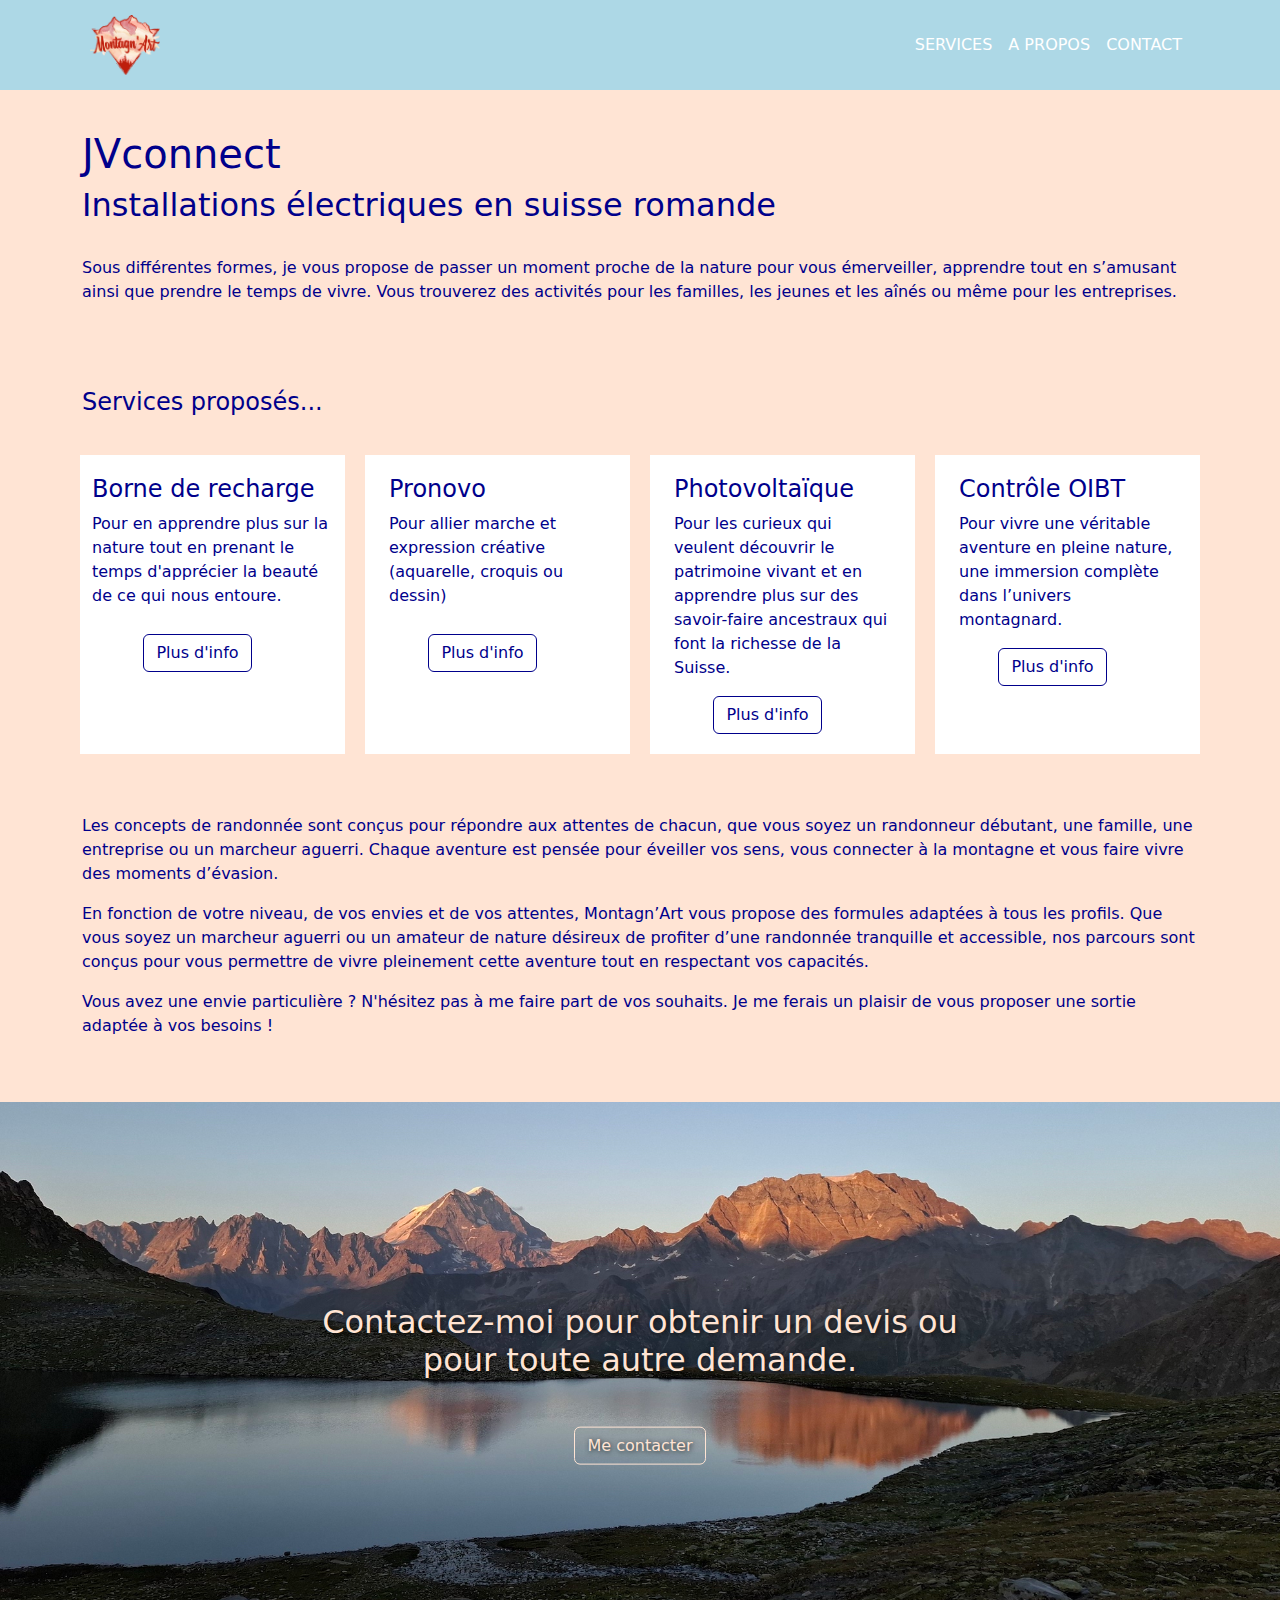
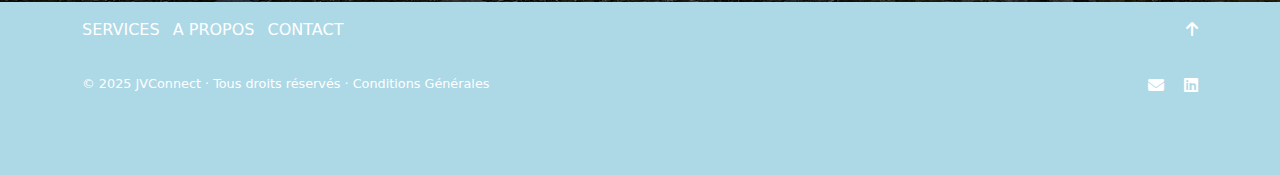
<file: index.html>
<!DOCTYPE html>
<html lang="fr">
  <head>
    <!-- Google tag (gtag.js) -->
<script async src="https://www.googletagmanager.com/gtag/js?id=G-CHY79CGXQ2"></script>
<script>
  window.dataLayer = window.dataLayer || [];
  function gtag(){dataLayer.push(arguments);}
  gtag('js', new Date());

  gtag('config', 'G-CHY79CGXQ2');
</script>

    <meta charset="UTF-8" />
    <meta name="viewport" content="width=device-width, initial-scale=1.0" />
    <link rel="stylesheet" href="styles.css" />
    <title>Montagn'Art</title>

    <link
    rel="icon"
    type="image/png"
    href="/img/montagnart-favicon-site.png"
    "/img/montagnart-logo-couleur.png"
   />

    <style>
      header {
        background-color: lightblue;
        color: white;
      }
      header .navbar {
        /*position: absolute; /* Fixation en haut */
        top: 0; /* Place tout en haut */
        left: 0;
        right: 0;
        z-index: 10; /* Priorité par rapport à l'image de fond */
        padding: 10px 20px; /* Marges internes */
      }
      header .navbar-nav a {
        color: white; /* Couleur par défaut des liens */
        text-decoration: none; /* Supprime le soulignement */
        transition: color 0.3s ease; /* Ajoute une transition pour un effet fluide */
      }
      header .navbar-nav a:hover {
        color: #f3af87; /* Couleur des liens au survol */
      }
      .navbar-toggler {
        border: none !important;
      }
      .navbar-toggler:focus {
        box-shadow: none !important;
      }
      .navbar-toggler-icon {
        background-image: url("data:image/svg+xml;charset=UTF8,%3Csvg xmlns='http://www.w3.org/2000/svg' viewBox='0 0 30 30'%3E%3Cpath stroke='rgba(207,0,1,1)' stroke-width='2' d='M4 7h22M4 15h22'/%3E%3C/svg%3E") !important;
        color: white;
      }
      .dropdown-menu-end {
        right: 100%; /* Aligne le menu déroulant à droite */
      }

      .text-container {
            display: flex;
            flex-direction: column; /* Aligne les paragraphes en colonne */
            justify-content: center; /* Centrage vertical des paragraphes */
            padding: 20px;
            font-size: 1rem;
            line-height: 1.6;
        }
        .image-container {
            display: flex;
            justify-content: center; /* Centrer horizontalement */
            align-items: center; /* Centrer verticalement */
        }
        .image-container img {
            width: 75%; /* Adapte la taille de l'image à la colonne */
            height: auto;
            border-radius: 10px; /* Optionnel : arrondi des coins de l'image */
        }

      /* Style du bouton */
      .contact-btn {
          display: inline-block;
          margin-top: 20px;
          text-decoration: underline; /* Souligné par défaut */
          color: #ffe4d4; /* Couleur du texte */
          border: none; /* 2px solid #cf0001; /* Bordure du bouton */
          border-radius: 5px;
          transition: all 0.3s ease; /* Effet de transition lors du hover */
      }
      
      /* Changement de couleur lors du survol */
      .contact-btn:hover {
          /*background-color: #f3af87; /* Fond du bouton au survol */
          color: #f3af87; /* Couleur du texte au survol */
          /*text-decoration: none; /* Enlever le souligné au survol */
      }

      btn .btn-red {
    --bs-btn-color: darkblue;
    --bs-btn-border-color: darkblue;
    --bs-btn-hover-color: white;
    --bs-btn-hover-bg: darkblue;
    --bs-btn-hover-border-color: darkblue;
    --bs-btn-active-bg: darkblue;
    --bs-btn-active-border-color: darkblue;
    --bs-btn-disabled-bg: darkblue;
}
</style>

    <!-- Lien vers Bootstrap CSS -->
    <link
      href="https://cdn.jsdelivr.net/npm/bootstrap@5.3.2/dist/css/bootstrap.min.css"
      rel="stylesheet"
    />
    <link
      rel="stylesheet"
      href="https://cdnjs.cloudflare.com/ajax/libs/font-awesome/6.5.0/css/all.min.css"
    />

  </head>
  <body>
    
    <!-- Header -->
    <header>

      <nav class="navbar navbar-expand-lg navbar-dark container">
        <a href="/" class="navbar-brand">
          <img src="img/montagnart-logo-couleur.png" alt="Montagn'Art" />
        </a>

        <!-- Bouton "hamburger" pour menu déroulant sur mobile -->
        <button
          class="navbar-toggler ms-auto"
          type="button"
          data-bs-toggle="collapse"
          data-bs-target="#navbarNav"
          aria-controls="navbarNav"
          aria-expanded="false"
          aria-label="Toggle navigation"
        >
          <span class="navbar-toggler-icon"></span>
        </button>

        <div class="collapse navbar-collapse" id="navbarNav">
          <ul class="navbar-nav ms-auto">
            <li class="nav-item">
              <a href="services.html" class="nav-link">SERVICES</a>
            </li>
            <li class="nav-item">
              <a href="about.html" class="nav-link">A PROPOS</a>
            </li>
            <li class="nav-item">
              <a href="contact.html" class="nav-link">CONTACT</a>
            </li>
          </ul>
        </div>
      </nav>
    </header>

    <!-- Section bienvenue -->
    <!--<div class="container-fluid" style="background-color: blue; color: white">-->
    <div class="container-fluid" >
      <div class="container">
        <div class="gap-50" style="width:100%; height:40px;"></div>
          <h1>  JVconnect </h1>
          <h2>  Installations électriques en suisse romande </h2>
            <br />
            <!--<p> Vous avez envie de découvrir la montagne et ses splendeurs? Vous êtes au bon endroit! </p>-->
            <p> Sous différentes formes, je vous propose de passer un moment proche de la nature pour vous
émerveiller, apprendre tout en s’amusant ainsi que prendre le temps de vivre. Vous trouverez des activités pour les familles, les jeunes et les aînés ou même pour les
entreprises. </p>
      </div>
      <div class="gap-50" style="width:100%; height:20px;"></div>
    </div>

  <!-- Section concepts phares -->
  <section class="container-fluid">
    <div class="container my-5">
      <!--<div class="row gap-3">-->
        <div class="row">
        <!--<h2>Concepts de Randonnée</h2>-->
        <!--<div class="gap-50" style="width:100%; height:20px;"></div>-->
        <h4>Services proposés...</h4>
          <div class="gap-50" style="width:100%; height:20px;"></div>
          
          <div class="col-12 col-md-6 col-lg-3" style="border: solid #ffe4d4 10px; background-color: white; ">
            <div class="gap-50" style="width:100%; height:20px;"></div>
              <h4>Borne de recharge</h4>
         <p> Pour en apprendre plus sur la nature tout en prenant le temps d'apprécier la beauté de ce qui nous entoure. </p>
          <div class="gap-50" style="width:100%; height:10px;"></div>
          <div class="text-center">
          <a
          class="btn btn-red"
          href="rando.html#Nature_Decouverte"
          role="button"
          style="--bs-btn-border-color: darkblue; --bs-btn-hover-bg: darkblue; --bs-btn-hover-color: #ffe4d4;
          margin-right:30px;"
        >
          Plus d'info</a
        >
        <div class="gap-50" style="width:100%; height:20px;"></div>
        </div>
          </div>
          <div class="col-12 col-md-6 col-lg-3" style="border: solid #ffe4d4 10px; background-color: white; ">
            <div class="container" style="background-color: white; ">
              <div class="gap-50" style="width:100%; height:20px;"></div>
              <h4>Pronovo</h4>
<p>Pour allier marche et expression créative (aquarelle, croquis ou dessin) </p>
<div class="gap-50" style="width:100%; height:10px;"></div>
<div class="text-center">
  <a
  class="btn btn-red"
  href="rando.html#Artistiques"
  role="button"
  style="--bs-btn-border-color: darkblue; --bs-btn-hover-bg: darkblue; --bs-btn-hover-color: #ffe4d4;
  margin-right:30px;"
>
  Plus d'info</a
>
<div class="gap-50" style="width:100%; height:20px;"></div>
</div>
</div>
          </div>
          <div class="col-12 col-md-6 col-lg-3" style="border: solid #ffe4d4 10px; background-color: white; ">
  <div class="container" style="background-color: white; ">
    <div class="gap-50" style="width:100%; height:20px;"></div>
    <h4>Photovoltaïque</h4>
<p>Pour les curieux qui veulent découvrir le patrimoine vivant et en apprendre plus sur des savoir-faire ancestraux qui font la richesse de la Suisse. </p>
<div class="gap-50" style="width:100%;"></div>
<div class="text-center">
  <a
  class="btn btn-red"
  href="rando.html#Thematique"
  role="button"
  style="--bs-btn-border-color: darkblue; --bs-btn-hover-bg: darkblue; --bs-btn-hover-color: #ffe4d4;
  margin-right:30px;"
>
  Plus d'info</a
>
<div class="gap-50" style="width:100%; height:20px;"></div>
</div>
</div>
          </div>
          <div class="col-12 col-md-6 col-lg-3" style="border: solid #ffe4d4 10px; background-color: white; ">
  <div class="container" style="background-color: white;">
    <div class="gap-50" style="width:100%; height:20px;"></div>
    <h4>Contrôle OIBT<!--: Immersion Totale en Montagne--></h4>
    <p>Pour vivre une véritable aventure en pleine nature, une immersion complète dans l’univers montagnard. </p>
        <div class="text-center">
          <a
          class="btn btn-red"
          href="rando.html#Trek"
          role="button"
          style="--bs-btn-border-color: darkblue; --bs-btn-hover-bg: darkblue; --bs-btn-hover-color: #ffe4d4;
          margin-right:30px;""
        >
          Plus d'info</a
        >
        </div>
        <div class="gap-50" style="width:100%; height:20px;"></div>
    </div>
          </div>
    <div class="gap-50" style="width:100%; height:50px;"></div>
         
        <!--<h4>Des formules adaptées pour tous !</h4>-->
        <p> Les concepts de randonnée sont conçus pour répondre aux attentes de chacun, que vous soyez un randonneur débutant, une famille, une entreprise ou un marcheur aguerri. Chaque aventure est pensée pour éveiller vos sens, vous connecter à la montagne et vous faire vivre des moments d’évasion.
        </p>
        <p>En fonction de votre niveau, de vos envies et de vos attentes, Montagn’Art vous propose des formules adaptées à tous les profils. Que vous soyez un marcheur aguerri ou un amateur de nature désireux de profiter d’une randonnée tranquille et accessible, nos parcours sont conçus pour vous permettre de vivre pleinement cette aventure tout en respectant vos capacités.</p>

        <!--<h4>Envie de sur mesure</h4>-->
      <p><!--Tout concept peut être personnalisé à la demande (adaptation selon âge / niveau, sortie avec des classes d'école, ...). 
        <br>-->
        Vous avez une envie particulière ? N'hésitez pas à me faire part de vos souhaits. Je me ferais un
          plaisir de vous proposer une sortie adaptée à vos besoins !</p>
    </div>
  </section>
   
  <!-- section pk pas vous -->
  <section class="container-fluid g-0">
    <!--<div class="image-block img-fluid" style="height: 500px;">
      <img src="img/MontagnArt_Grand Combin_Mont Velan.jpg" style="height: 500px;">-->
    <div class="image-block img-fluid" style="background-image: url('img/MontagnArt_Grand Combin_Mont Velan.jpg'); background-repeat:no-repeat; background-position: center; height: 500px;">
      <div class="text" style = "color: #ffe4d4; text-shadow: 1px 1px 5px rgba(0, 0, 0, 0.7);">
          <div class="gap-50" style="width:100%; height:80px;"></div>     
        <h2 class='text-center'>  Contactez-moi pour obtenir un devis ou pour toute autre demande.</h2>
        <div class="gap-50" style="width:100%; height:40px;"></div>
              <p class="text-center">
                  <a
                    class="btn btn-red"
                    href="contact.html"
                    role="button"
                    style="color: #ffe4d4; --bs-btn-border-color: #ffe4d4; --bs-btn-hover-bg: #f3af87; --bs-btn-hover-color: #ffe4d4;"
                  >
                    Me contacter</a
                  >
                </p>
      </div>
  </div>
  </section>


    <!-- Footer -->
    <footer>
        <div class="container">
          <!-- Ligne 1 : Liens et bouton retour -->
          <div class="row text-center text-md-start">
            <div class="col-12 col-md-6 mb-md-0">
              <ul class="list-inline">
                <li class="list-inline-item">
                  <a href="services.html">SERVICES</a>
                </li>
                <li class="list-inline-item">
                  <a href="about.html">A PROPOS</a>
                </li>
                <li class="list-inline-item">
                  <a href="contact.html">CONTACT</a>
                </li>
              </ul>
            </div>
            <div class="col-12 col-md-6 text-md-end">
              <a class="back-to-top" href="#"><i class="fas fa-arrow-up"></i></a>
            </div>
          </div>
          <!-- Ligne 2 : Copyright et réseaux sociaux -->
          <div class="row text-center text-md-start mt-3">
            <div class="col-12 col-md-6 mb-3 mb-md-0">
              <p style="font-size: 80%;">&copy; 2025 JVConnect · Tous droits réservés · <a href="CG.html">Conditions Générales</a></p>
            </div>
            <div class="col-12 col-md-6 text-md-end social-icons">
              <a href="mailto:jvconnect@vtx.ch" target="_blank"
                ><i class="fa-solid fa-envelope"></i
              ></a>
              <a
                href="https://www.linkedin.com/in/julien-veillard/"
                target="_blank"
                ><i class="fab fa-linkedin"></i
              ></a>
            </div>
          </div>

          <div class="gap-50" style="width:100%; height:50px;"></div>
        </div>
      </footer>

    <!-- Lien vers Bootstrap JS et dépendances -->
    <script src="https://cdn.jsdelivr.net/npm/bootstrap@5.3.2/dist/js/bootstrap.bundle.min.js"></script>
    <script>
      // Script pour le retour en haut
      document
        .querySelector(".back-to-top")
        .addEventListener("click", function(e) {
          e.preventDefault();
          window.scrollTo({ top: 0, behavior: "smooth" });
        });
    </script>
  </body>
</html>
</file>
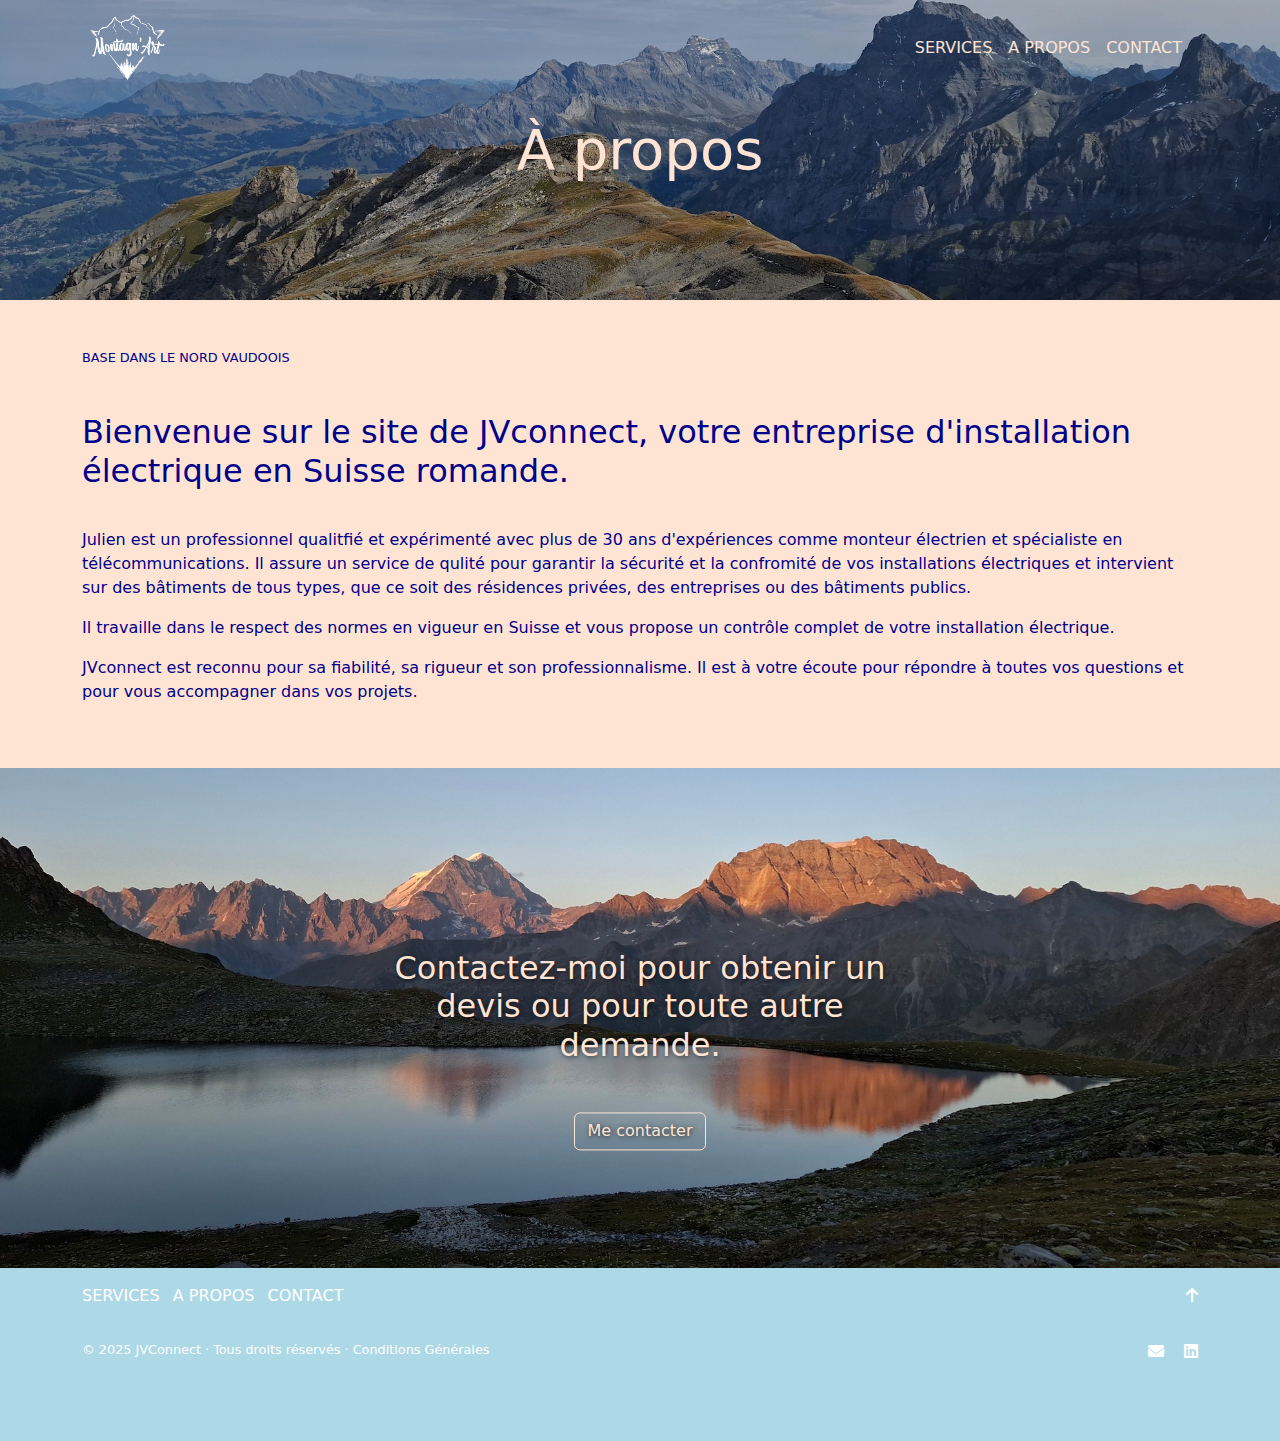
<file: about.html>
<!DOCTYPE html>
<html lang="fr">
  <head>
    <!-- Google tag (gtag.js) -->
<script async src="https://www.googletagmanager.com/gtag/js?id=G-CHY79CGXQ2"></script>
<script>
  window.dataLayer = window.dataLayer || [];
  function gtag(){dataLayer.push(arguments);}
  gtag('js', new Date());

  gtag('config', 'G-CHY79CGXQ2');
</script>

    <meta charset="UTF-8" />
    <meta name="viewport" content="width=device-width, initial-scale=1.0" />
    <link rel="stylesheet" href="styles.css" />
    <title>Montagn'Art</title>

    <link
    rel="icon"
    type="image/png"
    href="/img/montagnart-favicon-site.png"
  />

    <link rel='shortcut icon' type='image/png' href='/img/montagnart-favicon-site.png' />

    <!-- Lien vers Bootstrap CSS -->
    <link
      href="https://cdn.jsdelivr.net/npm/bootstrap@5.3.2/dist/css/bootstrap.min.css"
      rel="stylesheet"
    />
    <link
      rel="stylesheet"
      href="https://cdnjs.cloudflare.com/ajax/libs/font-awesome/6.5.0/css/all.min.css"
    />
    <style>
      header {
        position: relative;
        background-image: url("img/MontagnArt_Les Muverans.jpg"); /* Remplace par le chemin de ton image */
        background-size: cover;
        background-position: center;
        background-repeat: no-repeat;
        color: white;
        height: 300px; /* Ajuste la hauteur selon ton besoin */
        display: flex;
        align-items: top;
        justify-content: space-between;
        padding: 0 20px;
      }
      .header-overlay {
        /* Filtre sombre sur l'image */
        position: absolute;
        top: 0;
        left: 0;
        width: 100%;
        height: 100%;
        background: rgba(0, 0, 0, 0.2); /* Noir semi-transparent */
      }
      header .navbar {
        position: absolute; /* Fixation en haut */
        top: 0; /* Place tout en haut */
        left: 0;
        right: 0;
        z-index: 10; /* Priorité par rapport à l'image de fond */
        padding: 10px 20px; /* Marges internes */
      }
      header .navbar-brand img {
        width: 50px;
        height: auto;
      }
      header .navbar-nav a {
        color: #ffe4d4; /* Couleur par défaut des liens */
        text-decoration: none; /* Supprime le soulignement */
        transition: color 0.3s ease; /* Ajoute une transition pour un effet fluide */
      }
      header .overlay-text {
        position: absolute;
        top: 50%;
        left: 50%;
        transform: translate(-50%, -50%);
        text-align: center;
        color: #ffe4d4;
        font-size: 3.5rem;
        /*font-weight: bold;*/
        /*text-shadow: 2px 2px 4px rgba(0, 0, 0, 0.7);*/
      }

      .navbar-toggler {
        border: none;
      }
      .navbar-toggler:focus {
        box-shadow: none;
      }
      .navbar-toggler-icon {
        background-image: url("data:image/svg+xml;charset=UTF8,%3Csvg xmlns='http://www.w3.org/2000/svg' viewBox='0 0 30 30'%3E%3Cpath stroke='rgba%28255, 255, 255, 1%29' stroke-width='2' d='M4 7h22M4 15h22'/%3E%3C/svg%3E");
      }
      .dropdown-menu-end {
        right: 0; /* Aligne le menu déroulant à droite */
      }

      .container-image {
        /*display: flex;*/
        justify-content: space-between; /* Sépare le texte et l'image */
        align-items: center; /* Aligne verticalement le texte et l'image */
        padding: 20px;
        background-color: #ffe4d4;
        color: #cf0001;
      }
      .text {
        /*flex: 1; /* Prend toute la place disponible à gauche */
        padding-right: 50px;
        padding-left: 50px;
      }
      .image {
        /*flex: 1; /* Prend la même largeur que le texte à droite */
        max-width: 100%; /* S'assure que l'image ne dépasse pas son conteneur */
      }
      .image img {
        padding: 5%;
        /*width: 100%; /* L'image prendra toute la largeur de son conteneur */
        height: auto; /* Conserve les proportions de l'image */
      }

      /* Style du bouton */
      .contact-btn {
        display: inline-block;
        padding: 10px 20px;
        margin-top: 20px;
        text-decoration: underline; /* Souligné par défaut */
        color: #cf0001; /* Couleur du texte */
        border: none; /* 2px solid #cf0001; /* Bordure du bouton */
        border-radius: 5px;
        transition: all 0.3s ease; /* Effet de transition lors du hover */
      }

      /* Changement de couleur lors du survol */
      .contact-btn:hover {
        /*background-color: #f3af87; /* Fond du bouton au survol */
        color: #f3af87; /* Couleur du texte au survol */
        /*text-decoration: none; /* Enlever le souligné au survol */
      }

      .text-container {
        display: flex;
        flex-direction: column; /* Aligne les paragraphes en colonne */
        justify-content: center; /* Centrage vertical des paragraphes */
        padding: 20px;
        font-size: 1rem;
        line-height: 1.6;
      }
      .image-container {
        display: flex;
        justify-content: center; /* Centrer horizontalement */
        align-items: center; /* Centrer verticalement */
      }
      .image-container img {
        width: 75%; /* Adapte la taille de l'image à la colonne */
        height: auto;
        border-radius: 10px; /* Optionnel : arrondi des coins de l'image */
      }

      #FAQ a {
  color: #cf0001;
  transition: color 0.3s ease; /* Animation pour un effet fluide */
}
#FAQ a:hover {
  color: #f3af87; /* Change la couleur au survol */
  text-decoration: none; /* Assure que le soulignement reste désactivé */
}
    </style>
  </head>
  <body>
    <!-- Header -->
    <header>
      <!-- Filtre sombre -->
      <div class="header-overlay"></div>

      <!-- Navbar -->
      <nav class="navbar navbar-expand-lg navbar-dark container">
        <!-- Logo -->
        <a href="/" class="navbar-brand">
          <img src="img/montagnart-logo-blanc.png" alt="Montagn'Art" style="width: 75px;"/>
        </a>

        <!-- Bouton "hamburger" pour menu déroulant sur mobile -->
        <button
          class="navbar-toggler ms-auto"
          type="button"
          data-bs-toggle="collapse"
          data-bs-target="#navbarNav"
          aria-controls="navbarNav"
          aria-expanded="false"
          aria-label="Toggle navigation"
        >
          <span class="navbar-toggler-icon"></span>
        </button>

        <!-- Menu de navigation -->
        <div class="collapse navbar-collapse" id="navbarNav">
          <ul class="navbar-nav ms-auto">
            <li class="nav-item">
              <a href="services.html" class="nav-link">SERVICES</a>
            </li>
            <li class="nav-item">
              <a href="about.html" class="nav-link">A PROPOS</a>
            </li>
            <li class="nav-item">
              <a href="contact.html" class="nav-link">CONTACT</a>
            </li>
          </ul>
        </div>
      </nav>

      <!-- Overlay Text -->
      <div class="overlay-text">
        À propos
      </div>
    </header>

    <!-- Section Présentation -->
    <section class="container-fluid">
      <div class="container my-5">
        <div class="row">
          <!-- Colonne pour le texte -->
            <p style="font-size: 80%;">BASE DANS LE NORD VAUDOOIS</p>
            <div class="gap-50" style="width:100%; height:30px;"></div>
            <h2>Bienvenue sur le site de JVconnect, votre entreprise  d'installation électrique en Suisse romande. </h2>
            <div class="gap-50" style="width:100%; height:30px;"></div>
            <p>
              Julien est un professionnel qualitfié et expérimenté avec plus de 30 ans d'expériences comme monteur électrien et spécialiste en télécommunications. 
              Il assure un service de qulité pour garantir la sécurité et la confromité de vos installations électriques et intervient sur des bâtiments de tous types, que ce soit des résidences privées, des entreprises ou des bâtiments publics.
            </p>
          <p>
              Il travaille dans le respect des normes en vigueur en Suisse et vous propose un contrôle complet de votre installation électrique. 
            </p>
            <p>
              JVconnect est reconnu pour sa fiabilité, sa rigueur et son professionnalisme. Il est à votre écoute pour répondre à toutes vos questions et pour vous accompagner dans vos projets.
            </p>
        </div>
      </div>
    </section>

    <!-- section pk pas vous -->
  <section class="container-fluid g-0">
    <!--<div class="image-block img-fluid" style="height: 500px;">
      <img src="img/MontagnArt_Grand Combin_Mont Velan.jpg" style="height: 500px;">-->
    <div class="image-block img-fluid" style="background-image: url('img/MontagnArt_Grand Combin_Mont Velan.jpg'); background-repeat:no-repeat; background-position: center; height: 500px;">
      <div class="text" style = "color: #ffe4d4; text-shadow: 1px 1px 5px rgba(0, 0, 0, 0.7);">
          <div class="gap-50" style="width:100%; height:80px;"></div>     
        <h2 class='text-center'>  Contactez-moi pour obtenir un devis ou pour toute autre demande.</h2>
        <div class="gap-50" style="width:100%; height:40px;"></div>
              <p class="text-center">
                  <a
                    class="btn btn-red"
                    href="contact.html"
                    role="button"
                    style="color: #ffe4d4; --bs-btn-border-color: #ffe4d4; --bs-btn-hover-bg: #f3af87; --bs-btn-hover-color: #ffe4d4;"
                  >
                    Me contacter</a
                  >
                </p>
      </div>
  </div>
  </section>

    <!-- Footer -->
    <footer>
      <div class="container">
        <!-- Ligne 1 : Liens et bouton retour -->
        <div class="row text-center text-md-start">
          <div class="col-12 col-md-6 mb-md-0">
            <ul class="list-inline">
              <li class="list-inline-item">
                <a href="services.html">SERVICES</a>
              </li>
              <li class="list-inline-item">
                <a href="about.html">A PROPOS</a>
              </li>
              <li class="list-inline-item">
                <a href="contact.html">CONTACT</a>
              </li>
            </ul>
          </div>
          <div class="col-12 col-md-6 text-md-end">
            <a class="back-to-top" href="#"><i class="fas fa-arrow-up"></i></a>
          </div>
        </div>
        <!-- Ligne 2 : Copyright et réseaux sociaux -->
        <div class="row text-center text-md-start mt-3">
          <div class="col-12 col-md-6 mb-3 mb-md-0">
            <p style="font-size: 80%;">&copy; 2025 JVConnect · Tous droits réservés · <a href="CG.html">Conditions Générales</a></p>
          </div>
          <div class="col-12 col-md-6 text-md-end social-icons">
            <a href="mailto:jvconnect@vtx.ch" target="_blank"
              ><i class="fa-solid fa-envelope"></i
            ></a>
            <a
              href="https://www.linkedin.com/in/julien-veillard/"
              target="_blank"
              ><i class="fab fa-linkedin"></i
            ></a>
          </div>
        </div>

        <div class="gap-50" style="width:100%; height:50px;"></div>
      </div>
    </footer>

    <!-- Lien vers Bootstrap JS et dépendances -->
    <script src="https://cdn.jsdelivr.net/npm/bootstrap@5.3.2/dist/js/bootstrap.bundle.min.js"></script>
    <script>
      // Script pour le retour en haut
      document
        .querySelector(".back-to-top")
        .addEventListener("click", function(e) {
          e.preventDefault();
          window.scrollTo({ top: 0, behavior: "smooth" });
        });
    </script>
  </body>
</html>
</file>
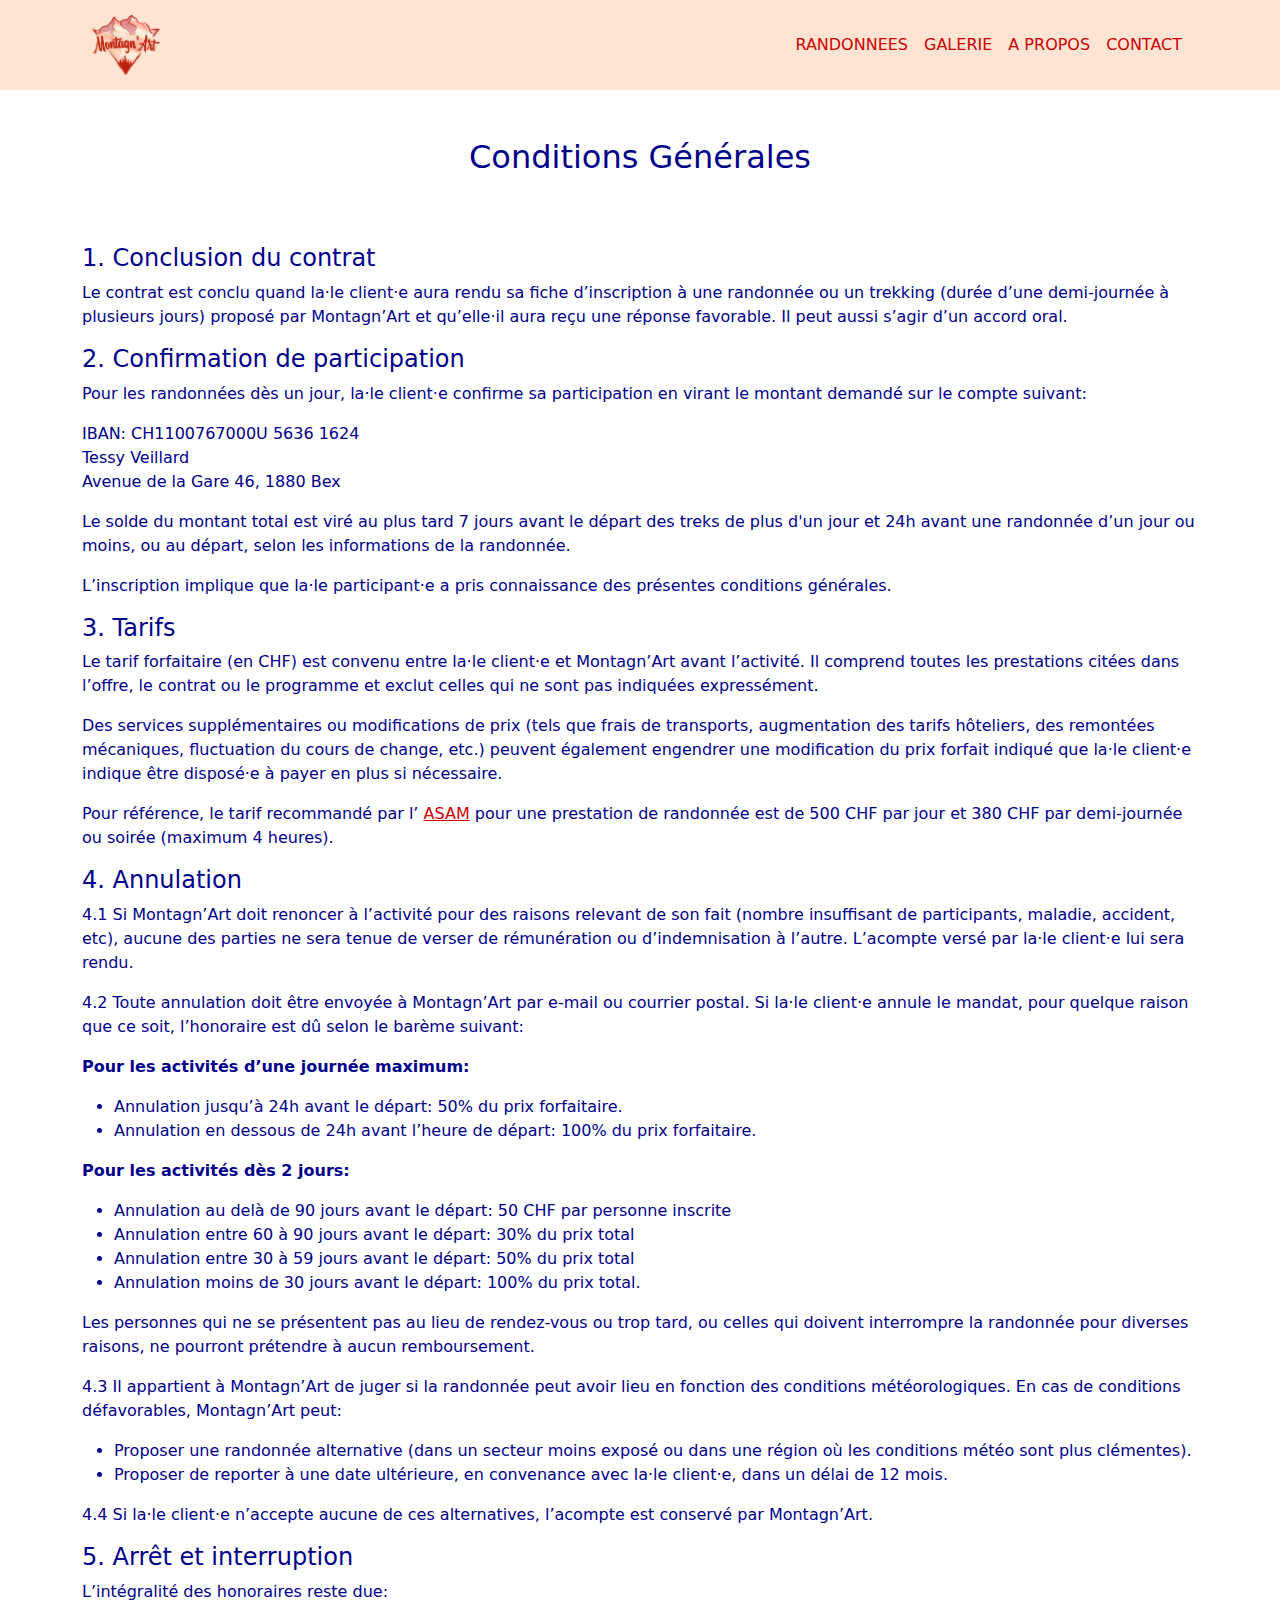
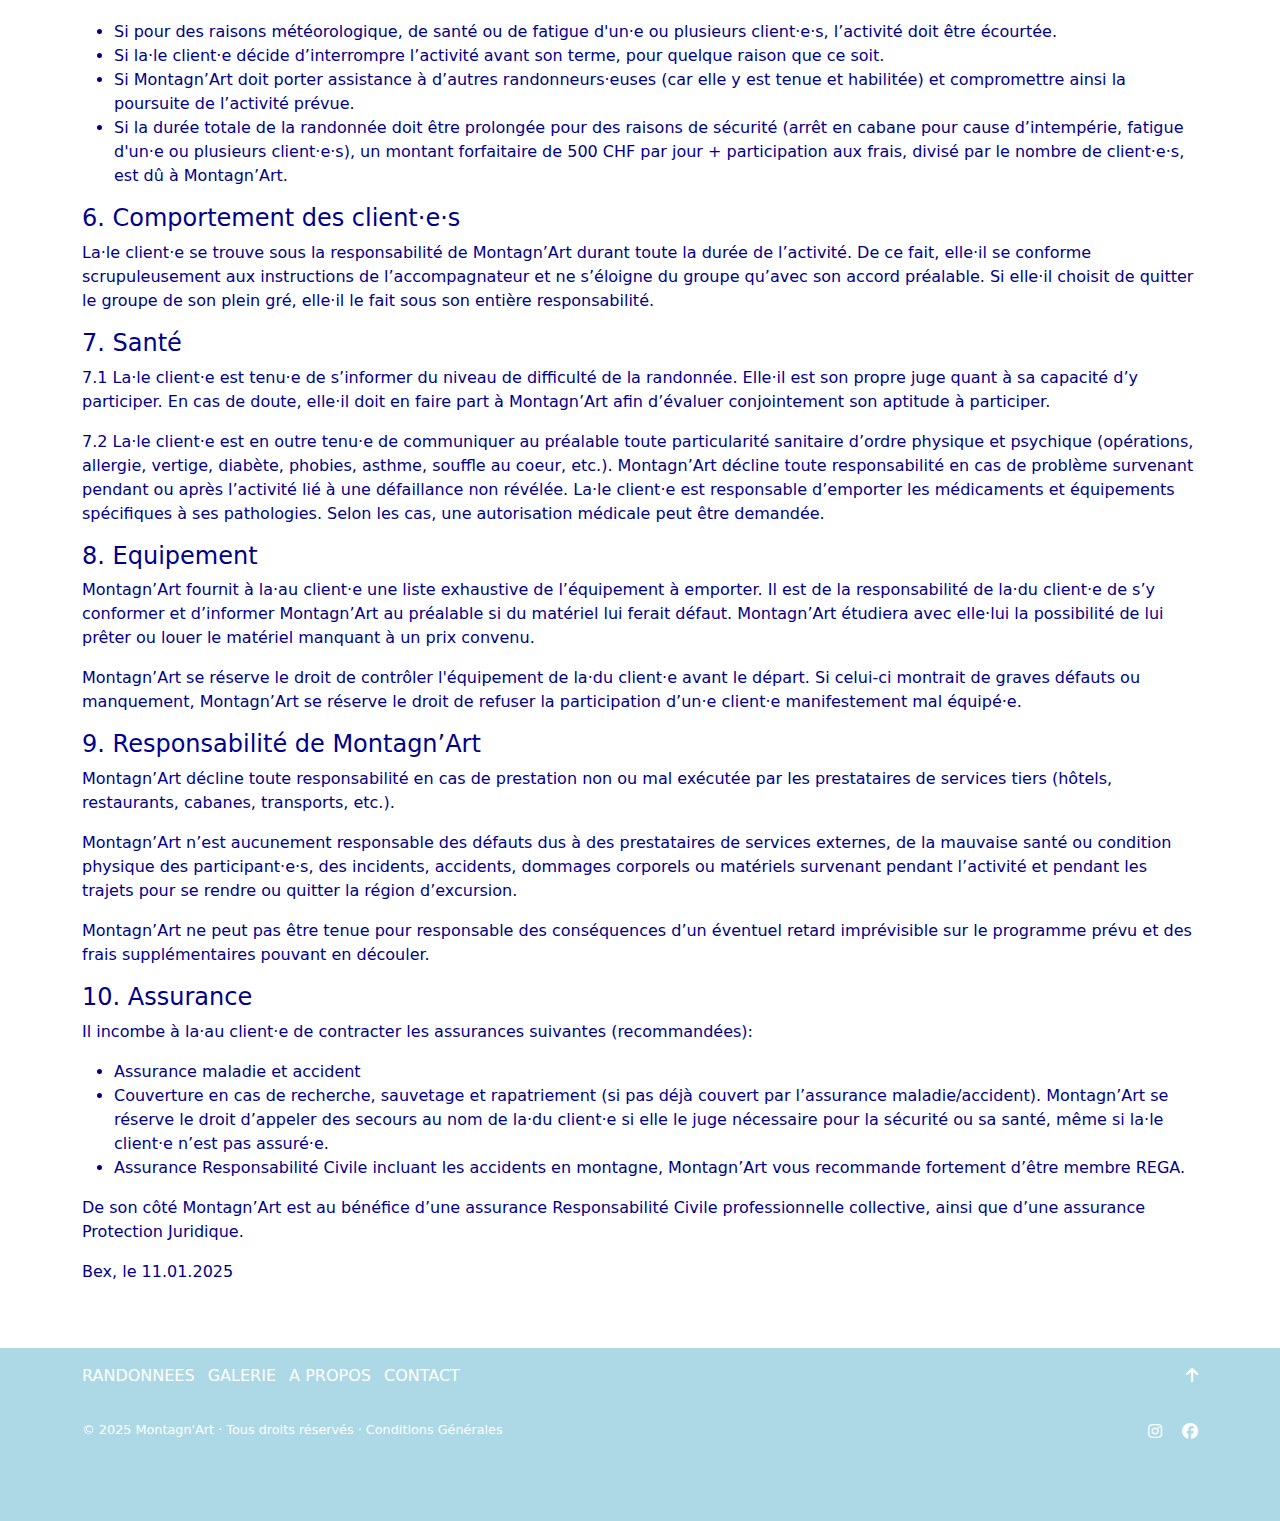
<file: CG.html>
<!DOCTYPE html>
<html lang="fr">
  <head>
    <!-- Google tag (gtag.js) -->
<script async src="https://www.googletagmanager.com/gtag/js?id=G-CHY79CGXQ2"></script>
<script>
  window.dataLayer = window.dataLayer || [];
  function gtag(){dataLayer.push(arguments);}
  gtag('js', new Date());

  gtag('config', 'G-CHY79CGXQ2');
</script>

    <meta charset="UTF-8" />
    <meta name="viewport" content="width=device-width, initial-scale=1.0" />
    <link rel="stylesheet" href="styles.css" />
    <style>
      header {
        background-color: #ffe4d4;
        color: #cf0001;
      }
      header .navbar {
        /*position: absolute; /* Fixation en haut */
        top: 0; /* Place tout en haut */
        left: 0;
        right: 0;
        z-index: 10; /* Priorité par rapport à l'image de fond */
        padding: 10px 20px; /* Marges internes */
      }
      header .navbar-nav a {
        color: #cf0001; /* Couleur par défaut des liens */
        text-decoration: none; /* Supprime le soulignement */
        transition: color 0.3s ease; /* Ajoute une transition pour un effet fluide */
      }
      header .navbar-nav a:hover {
        color: #f3af87; /* Couleur des liens au survol */
      }
      .navbar-toggler {
        border: none !important;
      }
      .navbar-toggler:focus {
        box-shadow: none !important;
      }
      .navbar-toggler-icon {
        background-image: url("data:image/svg+xml;charset=UTF8,%3Csvg xmlns='http://www.w3.org/2000/svg' viewBox='0 0 30 30'%3E%3Cpath stroke='rgba(207,0,1,1)' stroke-width='2' d='M4 7h22M4 15h22'/%3E%3C/svg%3E") !important;
        color: #cf0001;
      }
    </style>
    <title>Montagn'Art</title>
    <!-- Lien vers Bootstrap CSS -->
    <link
      href="https://cdn.jsdelivr.net/npm/bootstrap@5.3.2/dist/css/bootstrap.min.css"
      rel="stylesheet"
    />
    <link
      rel="stylesheet"
      href="https://cdnjs.cloudflare.com/ajax/libs/font-awesome/6.5.0/css/all.min.css"
    />
  </head>
  <body>
    <!-- Header -->
    <header>
      <nav class="navbar navbar-expand-lg navbar-dark container">
        <a href="/" class="navbar-brand">
          <img src="img/montagnart-logo-couleur.png" alt="Montagn'Art" />
        </a>

        <link
    rel="icon"
    type="image/png"
    href="/img/montagnart-favicon-site.png"
  />

        <!-- Bouton "hamburger" pour menu déroulant sur mobile -->
        <button
          class="navbar-toggler ms-auto"
          type="button"
          data-bs-toggle="collapse"
          data-bs-target="#navbarNav"
          aria-controls="navbarNav"
          aria-expanded="false"
          aria-label="Toggle navigation"
        >
          <span class="navbar-toggler-icon"></span>
        </button>

        <div class="collapse navbar-collapse" id="navbarNav">
          <ul class="navbar-nav ms-auto">
            <li class="nav-item">
              <a href="rando.html" class="nav-link">RANDONNEES</a>
            </li>
            <li class="nav-item">
              <a href="portfolio.html" class="nav-link">GALERIE</a>
            </li>
            <li class="nav-item">
              <a href="about.html" class="nav-link">A PROPOS</a>
            </li>
            <li class="nav-item">
              <a href="contact.html" class="nav-link">CONTACT</a>
            </li>
          </ul>
        </div>
      </nav>
    </header>

    <!-- Section de présentation -->
    <section class="py-5">
      <div class="container">
        <h2 class="text-center">Conditions Générales</h2>
        <div class="gap-50" style="width:100%; height:60px;"></div>
        <h4>1. Conclusion du contrat</h4>
        <p>
          Le contrat est conclu quand la·le client·e aura rendu sa fiche
          d’inscription à une randonnée ou un trekking (durée d’une demi-journée
          à plusieurs jours) proposé par Montagn’Art et qu’elle·il aura reçu une
          réponse favorable. Il peut aussi s’agir d’un accord oral.
        </p>
        <h4>2. Confirmation de participation</h4>
        <p>
          Pour les randonnées dès un jour, la·le client·e confirme sa participation
          en virant le montant demandé sur le compte suivant:
        </p>
        <p>
          IBAN: CH1100767000U 5636 1624
          <br />
          Tessy Veillard
          <br />
          Avenue de la Gare 46, 1880 Bex
        </p>
        <p>
          Le solde du montant total est viré au plus tard 7 jours avant le
          départ des treks de plus d'un jour et 24h avant une randonnée d’un jour
          ou moins, ou au départ, selon les informations de la randonnée.
        </p>
        <p>
          L’inscription implique que la·le participant·e a pris connaissance des
          présentes conditions générales.
        </p>
        <h4>3. Tarifs</h4>
        <p>
          Le tarif forfaitaire (en CHF) est convenu entre la·le client·e et
          Montagn’Art avant l’activité. Il comprend toutes les prestations
          citées dans l’offre, le contrat ou le programme et exclut celles qui
          ne sont pas indiquées expressément.
        </p>
        <p>
          Des services supplémentaires ou modifications de prix (tels que frais
          de transports, augmentation des tarifs hôteliers, des remontées
          mécaniques, fluctuation du cours de change, etc.) peuvent également
          engendrer une modification du prix forfait indiqué que la·le client·e
          indique être disposé·e à payer en plus si nécessaire.
        </p>
        <p>
          Pour référence, le tarif recommandé par l’
          <a href="https://www.asam-swl.ch/fr/" style="color:#cf0001">ASAM</a> pour une prestation de
          randonnée est de 500 CHF par jour et 380 CHF par demi-journée ou
          soirée (maximum 4 heures).
        </p>
        <h4>4. Annulation</h4>
        <p>
          4.1 Si Montagn’Art doit renoncer à l’activité pour des raisons
          relevant de son fait (nombre insuffisant de participants, maladie,
          accident, etc), aucune des parties ne sera tenue de verser de
          rémunération ou d’indemnisation à l’autre. L’acompte versé par la·le client·e lui sera rendu.
        </p>
        <p>
          4.2 Toute annulation doit être envoyée à Montagn’Art par e-mail ou
          courrier postal. Si la·le client·e annule le mandat, pour quelque raison
          que ce soit, l’honoraire est dû selon le barème suivant:
        </p>
        <p>
          <strong>Pour les activités d’une journée maximum:</strong>
          <ul>
              <li> Annulation jusqu’à 24h avant le départ: 50% du prix forfaitaire.</li>
              <li> Annulation en dessous de 24h avant l’heure de départ: 100% du prix
          forfaitaire.</li>
        </ul>
        </p>
        <p>
                <strong>Pour les activités dès 2 jours:</strong>
                <ul>
                    <li> Annulation au delà de 90 jours avant le
          départ: 50 CHF par personne inscrite </li>
          <li> Annulation entre 60 à 90 jours
          avant le départ: 30% du prix total</li>
          <li>  Annulation entre 30 à 59 jours avant
          le départ: 50% du prix total</li>
          <li>  Annulation moins de 30 jours avant le
          départ: 100% du prix total.</li>
        </ul>
        </p>
        <p>
          Les personnes qui ne se présentent pas au lieu de rendez-vous ou trop
          tard, ou celles qui doivent interrompre la randonnée pour diverses
          raisons, ne pourront prétendre à aucun remboursement.
        </p>
        <p>
          4.3 Il appartient à Montagn’Art de juger si la randonnée peut avoir
          lieu en fonction des conditions météorologiques. En cas de conditions
          défavorables, Montagn’Art peut:
        </p>
        <p>
                <ul>
                        <li>
          Proposer une randonnée alternative (dans un secteur moins exposé ou
          dans une région où les conditions météo sont plus clémentes).</li>
          <li>  Proposer
          de reporter à une date ultérieure, en convenance avec la·le client·e, dans
          un délai de 12 mois.</li>
        </ul>
        </p>
        <p>
          4.4 Si la·le client·e n’accepte aucune de ces alternatives, l’acompte est
          conservé par Montagn’Art.
        </p>
        <h4>5. Arrêt et interruption</h4>
        <p>L’intégralité des honoraires reste due:</p>
        <p>
            <ul>
          <li> Si pour des raisons météorologique, de santé ou de fatigue d'un·e ou plusieurs client·e·s, l’activité doit être écourtée. </li>
          <li> Si la·le client·e décide
          d’interrompre l’activité avant son terme, pour quelque raison que ce
          soit.</li>
          <li> Si Montagn’Art doit porter assistance à d’autres randonneurs·euses
          (car elle y est tenue et habilitée) et compromettre ainsi la poursuite de
          l’activité prévue.</li>
          <li> Si la durée totale de la randonnée doit être
          prolongée pour des raisons de sécurité (arrêt en cabane pour cause
          d’intempérie, fatigue d'un·e ou plusieurs client·e·s), un montant forfaitaire de 500
          CHF par jour + participation aux frais, divisé par le nombre de
          client·e·s, est dû à Montagn’Art.</li>
        </ul>
        </p>
        <h4>6. Comportement des client·e·s</h4>
        <p>
          La·le client·e se trouve sous la responsabilité de Montagn’Art durant toute
          la durée de l’activité. De ce fait, elle·il se conforme scrupuleusement aux
          instructions de l’accompagnateur et ne s’éloigne du groupe qu’avec son
          accord préalable. Si elle·il choisit de quitter le groupe de son plein gré,
          elle·il le fait sous son entière responsabilité.
        </p>
        <h4>7. Santé</h4>
        <p>
          7.1 La·le client·e est tenu·e de s’informer du niveau de difficulté de la
          randonnée. Elle·il est son propre juge quant à sa capacité d’y participer.
          En cas de doute, elle·il doit en faire part à Montagn’Art afin d’évaluer
          conjointement son aptitude à participer.
        </p>
        <p>
          7.2 La·le client·e est en outre tenu·e de communiquer au préalable toute
          particularité sanitaire d’ordre physique et psychique (opérations,
          allergie, vertige, diabète, phobies, asthme, souffle au coeur, etc.).
          Montagn’Art décline toute responsabilité en cas de problème survenant
          pendant ou après l’activité lié à une défaillance non révélée. La·le client·e
          est responsable d’emporter les médicaments et équipements
          spécifiques à ses pathologies. Selon les cas, une autorisation
          médicale peut être demandée.
        </p>
        <h4>8. Equipement</h4>
        <p>
          Montagn’Art fournit à la·au client·e une liste exhaustive de l’équipement à
          emporter. Il est de la responsabilité de la·du client·e de s’y conformer et
          d’informer Montagn’Art au préalable si du matériel lui ferait défaut.
          Montagn’Art étudiera avec elle·lui la possibilité de lui prêter ou louer le
          matériel manquant à un prix convenu. </p>
          <p>Montagn’Art se réserve le droit de
          contrôler l'équipement de la·du client·e avant le départ. Si celui-ci montrait
          de graves défauts ou manquement, Montagn’Art se réserve le droit de
          refuser la participation d’un·e client·e manifestement mal équipé·e.
        </p>
        <h4>9. Responsabilité de Montagn’Art</h4>
        <p>
          Montagn’Art décline toute responsabilité en cas de prestation non ou
          mal exécutée par les prestataires de services tiers (hôtels,
          restaurants, cabanes, transports, etc.).
        </p>
        <p>
          Montagn’Art n’est aucunement responsable des défauts dus à des
          prestataires de services externes, de la mauvaise santé ou condition
          physique des participant·e·s, des incidents, accidents, dommages
          corporels ou matériels survenant pendant l’activité et pendant les
          trajets pour se rendre ou quitter la région d’excursion.
        </p>
        <p>
          Montagn’Art ne peut pas être tenue pour responsable des conséquences d’un
          éventuel retard imprévisible sur le programme prévu et des frais
          supplémentaires pouvant en découler.
        </p>
        <h4>10. Assurance</h4>
        <p>
          Il incombe à la·au client·e de contracter les assurances suivantes
          (recommandées):
        </p>
        <p>
                <ul>
                        <li>
          Assurance maladie et accident</li>
          <li>  Couverture en cas de recherche,
          sauvetage et rapatriement (si pas déjà couvert par l’assurance
          maladie/accident). Montagn’Art se réserve le droit d’appeler des
          secours au nom de la·du client·e si elle le juge nécessaire pour la sécurité ou
          sa santé, même si la·le client·e n’est pas assuré·e.</li>
          <li>  Assurance Responsabilité Civile incluant les accidents en montagne, Montagn’Art vous recommande
          fortement d’être membre REGA.</li>
        </ul>
        </p>
        <p>
          De son côté Montagn’Art est au bénéfice d’une assurance Responsabilité
          Civile professionnelle collective, ainsi que d’une assurance Protection
          Juridique.
        </p>
        <p>Bex, le 11.01.2025</p>
      </div>
    </section>

    <!-- Footer -->
    <footer>
      <div class="container">
        <!-- Ligne 1 : Liens et bouton retour -->
        <div class="row text-center text-md-start">
          <div class="col-12 col-md-6 mb-md-0">
            <ul class="list-inline">
              <li class="list-inline-item">
                <a href="rando.html">RANDONNEES</a>
              </li>
              <li class="list-inline-item">
                <a href="portfolio.html">GALERIE</a>
              </li>
              <li class="list-inline-item">
                <a href="about.html">A PROPOS</a>
              </li>
              <li class="list-inline-item">
                <a href="contact.html">CONTACT</a>
              </li>
            </ul>
          </div>
          <div class="col-12 col-md-6 text-md-end">
            <a class="back-to-top" href="#"><i class="fas fa-arrow-up"></i></a>
          </div>
        </div>
        <!-- Ligne 2 : Copyright et réseaux sociaux -->
        <div class="row text-center text-md-start mt-3">
          <div class="col-12 col-md-6 mb-3 mb-md-0">
                <p style="font-size: 80%;">&copy; 2025 Montagn'Art · Tous droits réservés · <a href="CG.html">Conditions Générales</a></p>
          </div>
          <div class="col-12 col-md-6 text-md-end social-icons">
            <a href="https://www.instagram.com/montagnart.ch/" target="_blank"
              ><i class="fab fa-instagram"></i
            ></a>
            <a
              href="https://www.facebook.com/people/Montagnartch/61553699202260/"
              target="_blank"
              ><i class="fab fa-facebook"></i
            ></a>
          </div>
        </div>
        
        <div class="gap-50" style="width:100%; height:50px;"></div>
      </div>
    </footer>

    <!-- Lien vers Bootstrap JS et dépendances -->
    <script src="https://cdn.jsdelivr.net/npm/bootstrap@5.3.2/dist/js/bootstrap.bundle.min.js"></script>
    <script>
      // Script pour le retour en haut
      document
        .querySelector(".back-to-top")
        .addEventListener("click", function(e) {
          e.preventDefault();
          window.scrollTo({ top: 0, behavior: "smooth" });
        });
    </script>
  </body>
</html>
</file>
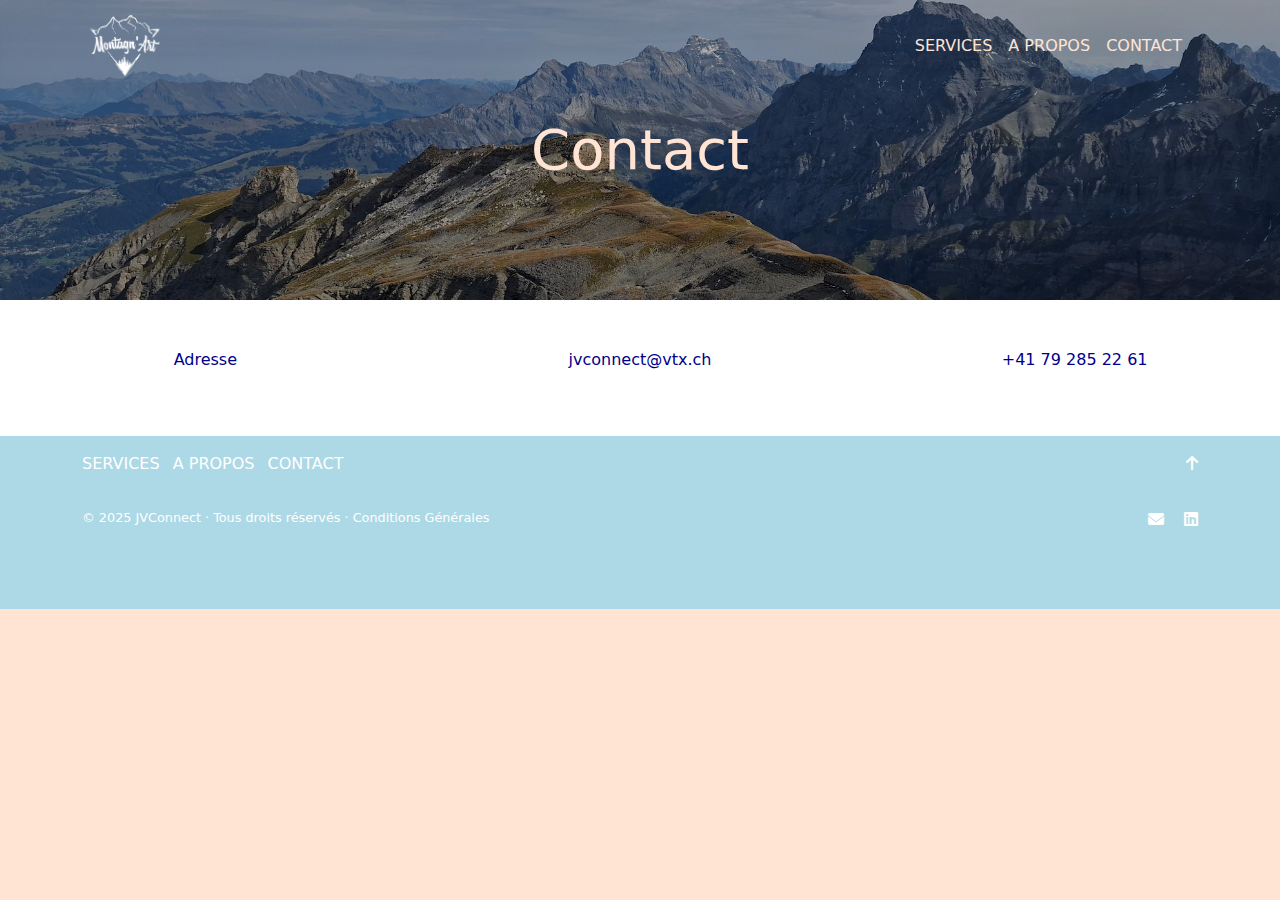
<file: contact.html>
<!DOCTYPE html>
<html lang="fr">
  <head>
    <!-- Google tag (gtag.js) -->
<script async src="https://www.googletagmanager.com/gtag/js?id=G-CHY79CGXQ2"></script>
<script>
  window.dataLayer = window.dataLayer || [];
  function gtag(){dataLayer.push(arguments);}
  gtag('js', new Date());

  gtag('config', 'G-CHY79CGXQ2');
</script>

    <meta charset="UTF-8" />
    <meta name="viewport" content="width=device-width, initial-scale=1.0" />
    <link rel="stylesheet" href="styles.css" />
    <title>Montagn'Art</title>

    <link
      rel="icon"
      type="image/png"
      href="/img/montagnart-favicon-site.png"
    />

    <!-- Lien vers Bootstrap CSS -->
    <link
      href="https://cdn.jsdelivr.net/npm/bootstrap@5.3.2/dist/css/bootstrap.min.css"
      rel="stylesheet"
    />
    <link
      rel="stylesheet"
      href="https://cdnjs.cloudflare.com/ajax/libs/font-awesome/6.5.0/css/all.min.css"
    />
    <style>
      header {
        position: relative;
        background-image: url("img/MontagnArt_Les Muverans.jpg"); /* Remplace par le chemin de ton image */
        background-size: cover;
        background-position: center;
        background-repeat: no-repeat;
        color: white;
        height: 300px; /* Ajuste la hauteur selon ton besoin */
        display: flex;
        align-items: top;
        justify-content: space-between;
        padding: 0 20px;
      }
      .header-overlay {
        /* Filtre sombre sur l'image */
        position: absolute;
        top: 0;
        left: 0;
        width: 100%;
        height: 100%;
        background: rgba(0, 0, 0, 0.3); /* Noir semi-transparent */
      }
      header .navbar {
        position: absolute; /* Fixation en haut */
        top: 0; /* Place tout en haut */
        left: 0;
        right: 0;
        z-index: 10; /* Priorité par rapport à l'image de fond */
        padding: 10px 20px; /* Marges internes */
      }
      header .navbar-nav a {
        color: #ffe4d4; /* Couleur par défaut des liens */
        text-decoration: none; /* Supprime le soulignement */
        transition: color 0.3s ease; /* Ajoute une transition pour un effet fluide */
      }
      header .overlay-text {
        position: absolute;
        top: 50%;
        left: 50%;
        transform: translate(-50%, -50%);
        text-align: center;
        color: #ffe4d4;
        font-size: 3.5rem;
        /*font-weight: bold;*/
        /*text-shadow: 2px 2px 4px rgba(0, 0, 0, 0.7);*/
      }

      .navbar-toggler {
        border: none;
      }
      .navbar-toggler:focus {
        box-shadow: none;
      }
      .navbar-toggler-icon {
        background-image: url("data:image/svg+xml;charset=UTF8,%3Csvg xmlns='http://www.w3.org/2000/svg' viewBox='0 0 30 30'%3E%3Cpath stroke='rgba%28255, 255, 255, 1%29' stroke-width='2' d='M4 7h22M4 15h22'/%3E%3C/svg%3E");
      }
      .dropdown-menu {
        right: 0; /* Aligne le menu déroulant à droite */
      }

      body a {
        text-decoration: none; /* Supprime le soulignement par défaut */
        color: inherit; /* Prend la couleur du texte autour */
      }
      body a:hover {
        color: #f3af87; /* Change la couleur lors du survol (exemple : couleur #b67271) */
      }
    </style>
  </head>
  <body>
    <!-- Header -->
    <header>
      <!-- Filtre sombre -->
      <div class="header-overlay"></div>

      <!-- Navbar -->
      <nav class="navbar navbar-expand-lg container">
        <a href="/" class="navbar-brand">
          <img src="img/montagnart-logo-blanc.png" alt="Montagn'Art" />
        </a>

        <!-- Bouton "hamburger" pour menu déroulant sur mobile -->
        <button
          class="navbar-toggler ms-auto"
          type="button"
          data-bs-toggle="collapse"
          data-bs-target="#navbarNav"
          aria-controls="navbarNav"
          aria-expanded="false"
          aria-label="Toggle navigation"
        >
          <span class="navbar-toggler-icon"></span>
        </button>

        <div class="collapse navbar-collapse" id="navbarNav">
          <ul class="navbar-nav ms-auto">
            <li class="nav-item">
              <a href="services.html" class="nav-link">SERVICES</a>
            </li>
            <li class="nav-item">
              <a href="about.html" class="nav-link">A PROPOS</a>
            </li>
            <li class="nav-item">
              <a href="contact.html" class="nav-link">CONTACT</a>
            </li>
          </ul>
        </div>
      </nav>

      <!-- Overlay Text -->
      <div class="overlay-text">
        Contact
      </div>
    </header>

    <!-- Section de présentation -->
    <section class="py-5">
        <div class="row">
          <div class="col-12 col-md-4">
            <p class="text-center"> Adresse </p>
        </div>
          <div class="col-12 col-md-4">
            <div class="container">
        <p class="text-center">
          <a href="mailto:jvconnect@vtx.ch">jvconnect@vtx.ch</a>
        </p>
      </div>
    </div>
    <div class="col-12 col-md-4">
      <p class="text-center"> +41 79 285 22 61</p>
  </div>
      </div>
    </section>

    <!-- Footer -->
    <footer>
      <div class="container">
        <!-- Ligne 1 : Liens et bouton retour -->
        <div class="row text-center text-md-start">
          <div class="col-12 col-md-6 mb-md-0">
            <ul class="list-inline">
              <li class="list-inline-item">
                <a href="services.html">SERVICES</a>
              </li>
              <li class="list-inline-item">
                <a href="about.html">A PROPOS</a>
              </li>
              <li class="list-inline-item">
                <a href="contact.html">CONTACT</a>
              </li>
            </ul>
          </div>
          <div class="col-12 col-md-6 text-md-end">
            <a class="back-to-top" href="#"><i class="fas fa-arrow-up"></i></a>
          </div>
        </div>
        <!-- Ligne 2 : Copyright et réseaux sociaux -->
        <div class="row text-center text-md-start mt-3">
          <div class="col-12 col-md-6 mb-3 mb-md-0">
            <p style="font-size: 80%;">&copy; 2025 JVConnect · Tous droits réservés · <a href="CG.html">Conditions Générales</a></p>
          </div>
          <div class="col-12 col-md-6 text-md-end social-icons">
            <a href="mailto:jvconnect@vtx.ch" target="_blank"
              ><i class="fa-solid fa-envelope"></i
            ></a>
            <a
              href="https://www.linkedin.com/in/julien-veillard/"
              target="_blank"
              ><i class="fab fa-linkedin"></i
            ></a>
          </div>
        </div>

        <div class="gap-50" style="width:100%; height:50px;"></div>
      </div>
    </footer>

    <!-- Lien vers Bootstrap JS et dépendances -->
    <script src="https://cdn.jsdelivr.net/npm/bootstrap@5.3.2/dist/js/bootstrap.bundle.min.js"></script>
    <script>
      // Script pour le retour en haut
      document
        .querySelector(".back-to-top")
        .addEventListener("click", function(e) {
          e.preventDefault();
          window.scrollTo({ top: 0, behavior: "smooth" });
        });
    </script>
  </body>
</html>
</file>
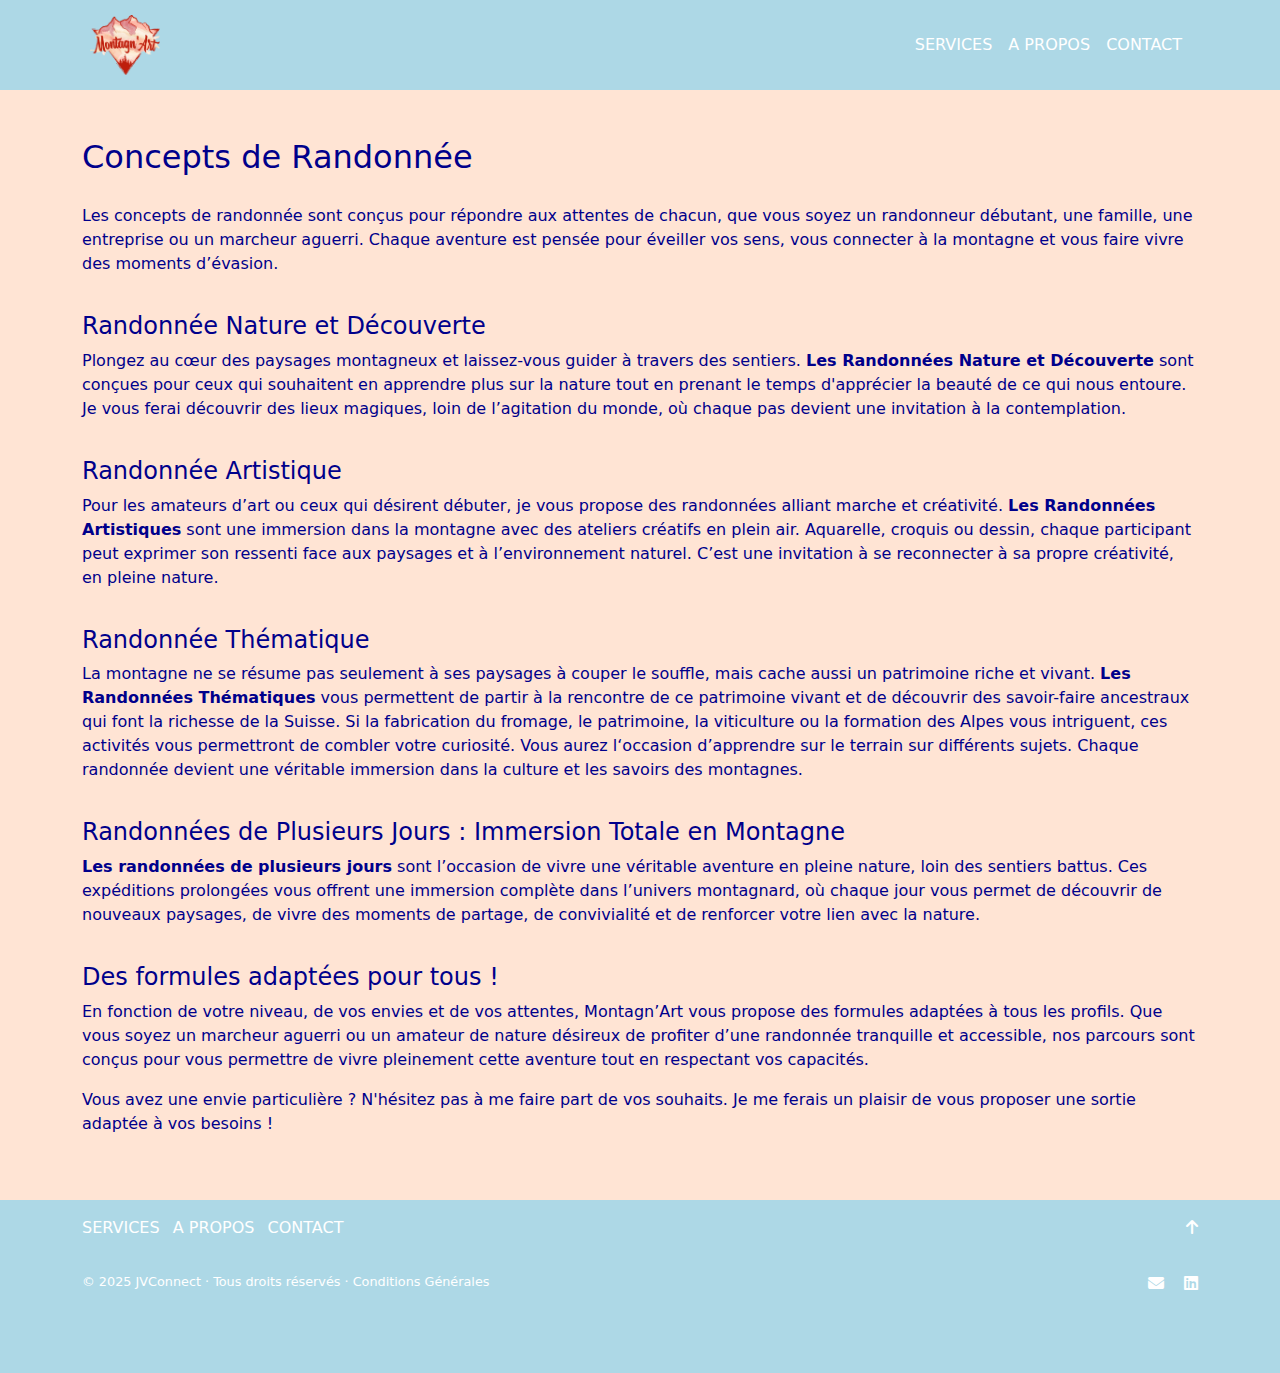
<file: services.html>
<!DOCTYPE html>
<html lang="fr">
  <head>
    <!-- Google tag (gtag.js) -->
<script async src="https://www.googletagmanager.com/gtag/js?id=G-CHY79CGXQ2"></script>
<script>
  window.dataLayer = window.dataLayer || [];
  function gtag(){dataLayer.push(arguments);}
  gtag('js', new Date());

  gtag('config', 'G-CHY79CGXQ2');
</script>

    <meta charset="UTF-8" />
    <meta name="viewport" content="width=device-width, initial-scale=1.0" />
    <link rel="stylesheet" href="styles.css" />
    <style>
      header {
        background-color: lightblue;
        color: white;
      }
      header .navbar {
        /*position: absolute; /* Fixation en haut */
        top: 0; /* Place tout en haut */
        left: 0;
        right: 0;
        z-index: 10; /* Priorité par rapport à l'image de fond */
        padding: 10px 20px; /* Marges internes */
      }
      header .navbar-nav a {
        color: white; /* Couleur par défaut des liens */
        text-decoration: none; /* Supprime le soulignement */
        transition: color 0.3s ease; /* Ajoute une transition pour un effet fluide */
      }
      header .navbar-nav a:hover {
        color: #f3af87; /* Couleur des liens au survol */
      }
      .navbar-toggler {
        border: none !important;
      }
      .navbar-toggler:focus {
        box-shadow: none !important;
      }
      .navbar-toggler-icon {
        background-image: url("data:image/svg+xml;charset=UTF8,%3Csvg xmlns='http://www.w3.org/2000/svg' viewBox='0 0 30 30'%3E%3Cpath stroke='rgba(207,0,1,1)' stroke-width='2' d='M4 7h22M4 15h22'/%3E%3C/svg%3E") !important;
        color: white;
      }
    </style>
    <title>Montagn'Art</title>

    <link
      rel="icon"
      type="image/png"
      href="/img/montagnart-favicon-site.png"
    />

    <!-- Lien vers Bootstrap CSS -->
    <link
      href="https://cdn.jsdelivr.net/npm/bootstrap@5.3.2/dist/css/bootstrap.min.css"
      rel="stylesheet"
    />
    <link
      rel="stylesheet"
      href="https://cdnjs.cloudflare.com/ajax/libs/font-awesome/6.5.0/css/all.min.css"
    />
  </head>
  <body>
    <!-- Header -->
    <header>
      <nav class="navbar navbar-expand-lg container">
        <a href="/" class="navbar-brand">
          <img src="img/montagnart-logo-couleur.png" alt="Montagn'Art" />
        </a>

        <!-- Bouton "hamburger" pour menu déroulant sur mobile -->
        <button
          class="navbar-toggler ms-auto"
          type="button"
          data-bs-toggle="collapse"
          data-bs-target="#navbarNav"
          aria-controls="navbarNav"
          aria-expanded="false"
          aria-label="Toggle navigation"
          color="#cf0001"
        >
        <!--style="border: none;"-->
          <span class="navbar-toggler-icon"></span>
        </button>

        <div class="collapse navbar-collapse" id="navbarNav">
          <ul class="navbar-nav ms-auto">
            <li class="nav-item">
              <a href="services.html" class="nav-link">SERVICES</a>
            </li>
            <li class="nav-item">
              <a href="about.html" class="nav-link">A PROPOS</a>
            </li>
            <li class="nav-item">
              <a href="contact.html" class="nav-link">CONTACT</a>
            </li>
          </ul>
        </div>
      </nav>
    </header>

<!-- Section concepts phares -->
  <section class="container-fluid">
    <div class="container my-5">
      <div class="row">
        <h2>Concepts de Randonnée</h2>
       <!--- <div class="gap-50" style="width:100%; height:20px;"></div>
        <p>Chaque randonnée est une œuvre d'art unique, où la nature, l'effort et la découverte se rencontrent pour offrir une expérience. </p>-->
        <div class="gap-50" style="width:100%; height:20px;"></div>
        <p> Les concepts de randonnée sont conçus pour répondre aux attentes de chacun, que vous soyez un randonneur débutant, une famille, une entreprise ou un marcheur aguerri. Chaque aventure est pensée pour éveiller vos sens, vous connecter à la montagne et vous faire vivre des moments d’évasion.
          </p>
          <div class="gap-50" style="width:100%; height:20px;"></div>

          <h4 id="Nature_Decouverte">Randonnée Nature et Découverte</h4>
         <p> Plongez au cœur des paysages montagneux et laissez-vous guider à travers des sentiers. <strong>Les Randonnées Nature et Découverte</strong> sont conçues pour ceux qui souhaitent en apprendre plus sur la nature tout en prenant le temps d'apprécier la beauté de ce qui nous entoure. Je vous ferai découvrir des lieux magiques, loin de l’agitation du monde, où chaque pas devient une invitation à la contemplation.</p>
          <div class="gap-50" style="width:100%; height:20px;"></div>

          <h4 id="Artistiques">Randonnée Artistique</h4>
<p>Pour les amateurs d’art ou ceux qui désirent débuter, je vous propose des randonnées alliant marche et créativité. <strong>Les Randonnées Artistiques</strong> sont une immersion dans la montagne avec des ateliers créatifs en plein air. Aquarelle, croquis ou dessin, chaque participant peut exprimer son ressenti face aux paysages et à l’environnement naturel. C’est une invitation à se reconnecter à sa propre créativité, en pleine nature.</p>
<div class="gap-50" style="width:100%; height:20px;"></div>

<h4 id="Thematique">Randonnée Thématique</h4>
<p>La montagne ne se résume pas seulement à ses paysages à couper le souffle, mais cache aussi un patrimoine riche et vivant. <strong>Les Randonnées Thématiques</strong> vous permettent de partir à la rencontre de ce patrimoine vivant et de découvrir des savoir-faire ancestraux qui font la richesse de la Suisse. Si la fabrication du fromage, le patrimoine, la viticulture ou la formation des Alpes vous intriguent, ces activités vous permettront de combler votre curiosité. Vous aurez l‘occasion d’apprendre sur le terrain sur différents sujets.  Chaque randonnée devient une véritable immersion dans la culture et les savoirs des montagnes.</p>
<div class="gap-50" style="width:100%; height:20px;"></div>

    <h4 id="Trek">Randonnées de Plusieurs Jours : Immersion Totale en Montagne</h4>
    <p><strong>Les randonnées de plusieurs jours</strong> sont l’occasion de vivre une véritable aventure en pleine nature, loin des sentiers battus. Ces expéditions prolongées vous offrent une immersion complète dans l’univers montagnard, où chaque jour vous permet de découvrir de nouveaux paysages, de vivre des moments de partage, de convivialité et de renforcer votre lien avec la nature.</p>

        <div class="gap-50" style="width:100%; height:20px;"></div>
        <h4>Des formules adaptées pour tous !</h4>
        <p>En fonction de votre niveau, de vos envies et de vos attentes, Montagn’Art vous propose des formules adaptées à tous les profils. Que vous soyez un marcheur aguerri ou un amateur de nature désireux de profiter d’une randonnée tranquille et accessible, nos parcours sont conçus pour vous permettre de vivre pleinement cette aventure tout en respectant vos capacités.</p>

        
      <p>
        Vous avez une envie particulière ? N'hésitez pas à me faire part de vos souhaits. Je me ferais un
          plaisir de vous proposer une sortie adaptée à vos besoins !</p>
    </div>
  </section>



    <!-- Footer -->
    <footer>
      <div class="container">
        <!-- Ligne 1 : Liens et bouton retour -->
        <div class="row text-center text-md-start">
          <div class="col-12 col-md-6 mb-md-0">
            <ul class="list-inline">
              <li class="list-inline-item">
                <a href="services.html">SERVICES</a>
              </li>
              <li class="list-inline-item">
                <a href="about.html">A PROPOS</a>
              </li>
              <li class="list-inline-item">
                <a href="contact.html">CONTACT</a>
              </li>
            </ul>
          </div>
          <div class="col-12 col-md-6 text-md-end">
            <a class="back-to-top" href="#"><i class="fas fa-arrow-up"></i></a>
          </div>
        </div>
        <!-- Ligne 2 : Copyright et réseaux sociaux -->
        <div class="row text-center text-md-start mt-3">
          <div class="col-12 col-md-6 mb-3 mb-md-0">
            <p style="font-size: 80%;">&copy; 2025 JVConnect · Tous droits réservés · <a href="CG.html">Conditions Générales</a></p>
          </div>
          <div class="col-12 col-md-6 text-md-end social-icons">
            <a href="mailto:jvconnect@vtx.ch" target="_blank"
              ><i class="fa-solid fa-envelope"></i
            ></a>
            <a
              href="https://www.linkedin.com/in/julien-veillard/"
              target="_blank"
              ><i class="fab fa-linkedin"></i
            ></a>
          </div>
        </div>


        <div class="gap-50" style="width:100%; height:50px;"></div>
      </div>
    </footer>

    <!-- Lien vers Bootstrap JS et dépendances -->
    <script src="https://cdn.jsdelivr.net/npm/bootstrap@5.3.2/dist/js/bootstrap.bundle.min.js"></script>
    <script>
      // Script pour le retour en haut
      document
        .querySelector(".back-to-top")
        .addEventListener("click", function(e) {
          e.preventDefault();
          window.scrollTo({ top: 0, behavior: "smooth" });
        });
    </script>
  </body>
</html>
</file>
<file: styles.css>
body {
  --bs-body-bg: #ffe4d4;
  --bs-body-color: darkblue;
}

body .py-5 {
  background-color: white;
  color: darkblue;
}

body .py-5-2 {
  background-color: white;
  color: darkblue;
}

/*Header*/
header {
  background-color: lightblue;
  color: white;
}

header .navbar-brand img {
  width: 70px;
  height: auto;
}

header .navbar-nav a {
  color: white;
  /* Couleur par défaut des liens */
  text-decoration: none;
  /* Supprime le soulignement */
  transition: color 0.3s ease;
  /* Ajoute une transition pour un effet fluide */
}

header .navbar-nav a:hover {
  color: #f3af87;
  /* Couleur des liens au survol */
}

/*Footer*/
footer {
  background-color: lightblue;
  color: white;
  padding: 1rem 0;
}

footer a {
  color: white;
  text-decoration: none;
  /* Supprime le soulignement */
  transition: color 0.3s ease;
  /* Animation pour un effet fluide */
}

footer a:hover {
  color: #f3af87;
  /* Change la couleur au survol */
  text-decoration: none;
  /* Assure que le soulignement reste désactivé */
}

.back-to-top {
  cursor: pointer;
}

footer .social-icons a {
  margin-left: 15px;
}

/*Image avec texte superposé*/
.image-block {
  position: relative;
  width: 100%;
  height: 400px;
  /* Ajustez la hauteur selon vos besoins */
  background-color: black;
  /*background: url('img/photo_1.png') no-repeat center center;*/
  background-size: cover;
}

/* Texte centré sur l'image */
.image-block .text {
  position: absolute;
  top: 50%;
  left: 50%;
  transform: translate(-50%, -50%);
  color: #f3af87;
  /*font-weight: bold;
    /*text-shadow: 2px 2px 4px rgba(0, 0, 0, 0.5); /* Ombre pour améliorer la lisibilité du texte */
}

/* Carousel */
.carousel-item {
  display: flex;
  align-items: center;
  justify-content: space-between;
}

.carousel-img img {
  max-height: 500px;
  width: auto;
  object-fit: cover;
  /*margin-left: 5%;*/
}

.carousel-text {
  margin-top: 0;
  /*margin-right: 5%;*/
  width: 50%;
  height: 100%;
  object-fit: cover;
  background-color: white;
  /*rgba(255, 228, 212, 1);*/
  color: darkblue;
}

/* Style des flèches de navigation */
.carousel-control-prev-icon,
.carousel-control-next-icon {
  /*background-color: black;*/
  border-radius: 50%;
}

/* Positionnement des flèches de navigation sur les côtés */
.carousel-control-prev,
.carousel-control-next {
  width: 5%;
}
</file>
